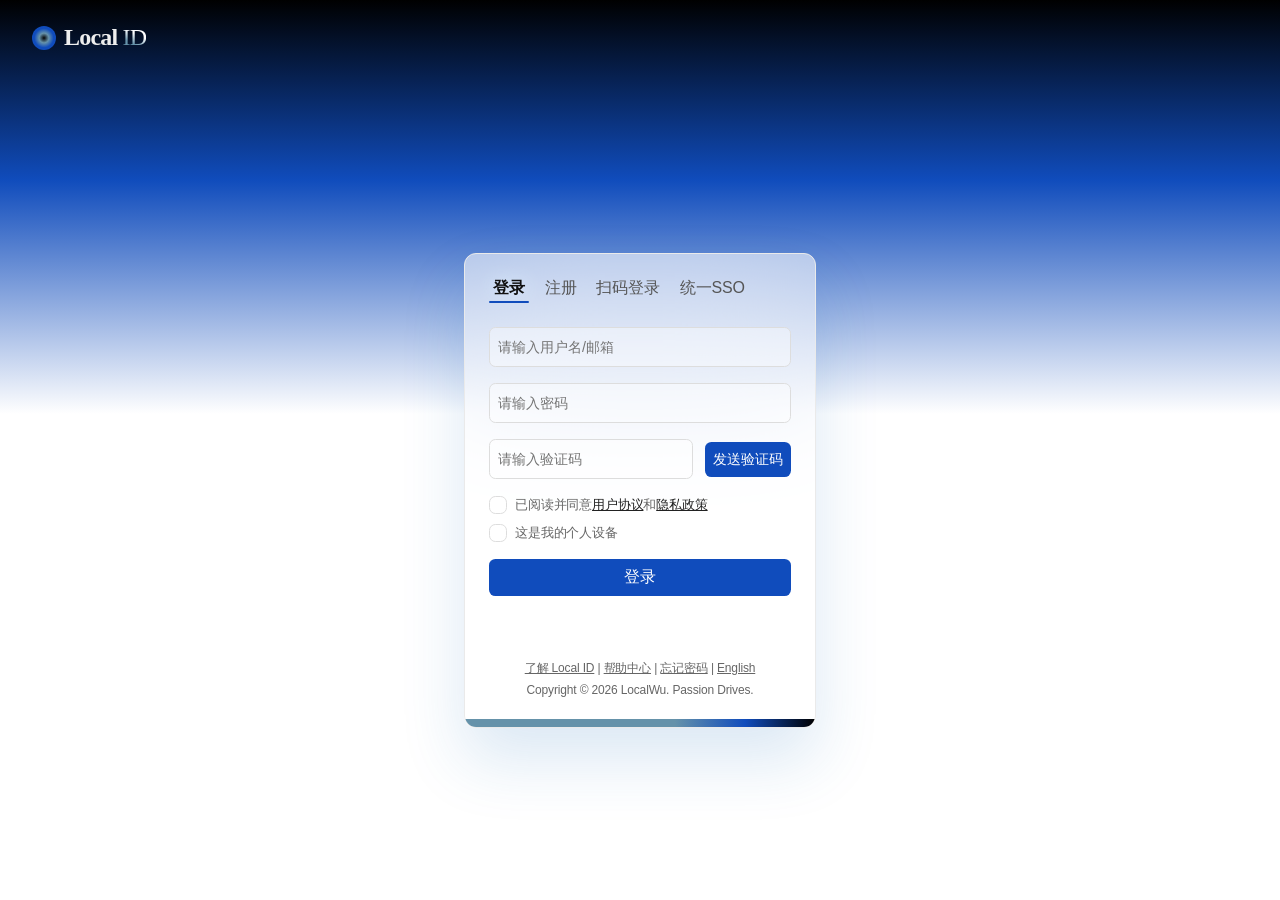
<file: docs/index.html>
<!DOCTYPE html>
<html lang="zh-CN">

<head>
    <meta charset="UTF-8">
    <meta name="viewport" content="width=device-width,minimum-scale=1.0, initial-scale=1.0, maximum-scale=1.0">
    <title>Local ID | Local 账户 | LocalWu</title>
    <link rel="stylesheet" href="page/index/style.css">
</head>

<body>
    <noscript>
        Please enable JavaScript to continue.<br />请开启 JavaScript 支持以继续。
    </noscript>
    <div class="appContainer">
        <div class="logo">
            <div class="icon"></div>
            <p id="systemName">Local <i>ID</i></p>
        </div>

        <!-- 修正类名 -->
        <div class="floatingContainer">
            <div class="panel">
                <!-- 头部: 三个选项卡 —— 登录/注册/扫码，完全重组 -->
                <div class="header">
                    <div class="signs">
                        <span id="tabLogin" class="picker active">登录</span>
                        <span id="tabRegister" class="picker">注册</span>
                        <span id="tabQr" class="picker">扫码登录</span>
                        <span id="tabSSO" class="picker">统一SSO</span>
                    </div>
                    <!-- 移除多余的独立扫码入口，已整合 -->
                </div>

                <!-- 滑动面板区：三个面板左右平滑移动 -->
                <div class="panel-swiper" id="panelSwiper">
                    <div class="panel-track" id="panelTrack">
                        <!-- 登录面板 (索引0) -->
                        <div class="panel-item" id="loginPanel">
                            <form class="form" id="signInForm" onsubmit="return false;">
                                <div class="formGroup">
                                    <input type="text" id="loginUsername" name="username" placeholder="请输入用户名/邮箱"
                                        spellcheck="false">
                                </div>
                                <div class="formGroup">
                                    <input type="password" id="loginPassword" name="password" placeholder="请输入密码">
                                </div>
                                <div class="formGroup authenToken">
                                    <input type="text" id="loginToken" name="authenToken" placeholder="请输入验证码">
                                    <button type="button" id="sendCodeLogin">发送验证码</button>
                                </div>
                                <div class="formGroup checkboxes">
                                    <div class="checkItem">
                                        <input type="checkbox" id="loginTerms" name="terms">
                                        <label for="loginTerms">已阅读并同意<a href="/protocol/agreement">用户协议</a>和<a
                                                href="/protocol/privacy">隐私政策</a></label>
                                    </div>
                                    <div class="checkItem">
                                        <input type="checkbox" id="loginDevice" name="device">
                                        <label for="loginDevice">这是我的个人设备</label>
                                    </div>
                                </div>
                                <button id="submit" type="submit">登录</button>
                            </form>
                        </div>

                        <!-- 注册面板 (索引1) -->
                        <div class="panel-item" id="registerPanel">
                            <form class="form" id="signUpForm" onsubmit="return false;">
                                <div class="formGroup">
                                    <input type="text" id="regUsername" name="username" placeholder="用户名">
                                </div>
                                <div class="formGroup">
                                    <input type="email" id="regEmail" name="email" placeholder="邮箱">
                                </div>
                                <div class="formGroup">
                                    <input type="password" id="regPassword" name="password" placeholder="密码">
                                </div>
                                <div class="formGroup">
                                    <input type="password" id="regConfirm" name="confirmPassword" placeholder="确认密码">
                                </div>
                                <div class="formGroup authenToken">
                                    <input type="text" id="regToken" name="authenToken" placeholder="邮箱验证码">
                                    <button type="button" id="sendCodeReg">发送验证码</button>
                                </div>
                                <div class="formGroup checkboxes">
                                    <div class="checkItem">
                                        <input type="checkbox" id="regTerms" name="terms">
                                        <label for="regTerms">已阅读并同意<a href="/protocol/agreement">用户协议</a>和<a
                                                href="/protocol/privacy">隐私政策</a></label>
                                    </div>
                                    <div class="checkItem">
                                        <input type="checkbox" id="regNews" name="newsletter" checked>
                                        <label for="regNews">接收营销信息/产品更新</label>
                                    </div>
                                </div>
                                <button class="submitBtn" type="submit">注册</button>
                            </form>
                        </div>

                        <!-- 扫码登录面板 (索引2) -->
                        <div class="panel-item qr-panel" id="qrPanel">
                            <div class="form" id="qrForm">
                                <div class="qr-placeholder">
                                    <div class="qr-sim"></div>
                                    <div class="hint">使用 App 扫描二维码</div>
                                    <div class="sub-hint">安全便捷 · 无需输入密码</div>
                                </div>
                                <p style="margin-top: 0rem; font-size:0.85rem; color:#2c3e50;">
                                    <!-- <span>🔒 扫码后请在手机上确认登录</span> -->
                                </p>
                                <a href="#" id="backToLoginLink" style="">← 返回账号登录</a>
                            </div>
                        </div>

                        <!-- 统一SSO面板 (索引3) -->
                        <div class="panel-item sso-panel" id="ssoPanel">
                            <div class="form" id="ssoForm">
                                <div class="sso-placeholder">
                                    <div class="sso-sim"></div>
                                    <div class="hint">使用 App 扫描二维码</div>
                                    <div class="sub-hint">Local ID 统一可信身份认证</div>
                                </div>
                                <p style="margin-top: 0rem; font-size:0.85rem; color:#2c3e50;">
                                    <!-- <span>🔒 扫码后请在手机上确认登录</span> -->
                                </p>
                            </div>
                        </div>
                    </div>
                </div>

                <!-- 错误/提示信息区 -->
                <p class="errorMessage" id="errorMessage"></p>

                <!-- 底部完全保留原始内容 -->
                <div class="footer">
                    <p class="footLinks">
                        <a href="/local-id">了解 Local ID</a> |
                        <a href="/help">帮助中心</a> |
                        <a href="/forget">忘记密码</a> |
                        <a href="/en">English</a>
                    </p>
                    <p id="Copyright">Copyright © 2026 LocalWu. Passion Drives.</p>
                </div>
            </div>
        </div>
    </div>

    <script>
        (function () {
            "use strict";

            // 选项卡元素
            const tabLogin = document.getElementById('tabLogin');
            const tabRegister = document.getElementById('tabRegister');
            const tabQr = document.getElementById('tabQr');
            const tabSSO = document.getElementById('tabSSO');
            const track = document.getElementById('panelTrack');
            const loginPanel = document.getElementById('loginPanel');
            const registerPanel = document.getElementById('registerPanel');
            const qrPanel = document.getElementById('qrPanel');
            const signInForm = document.getElementById('signInForm');
            const signUpForm = document.getElementById('signUpForm');
            const qrForm = document.getElementById('qrForm');
            const ssoForm = document.getElementById('ssoForm');
            const errorMsg = document.getElementById('errorMessage');

            // 所有picker
            const pickers = [tabLogin, tabRegister, tabQr, tabSSO];

            // 返回登录链接 (扫码面板内)
            const backLink = document.getElementById('backToLoginLink');

            // 切换面板函数 (滑动到对应索引)
            function slideTo(index) {
                if (!track) return;
                // 三个面板，索引0→0%，1→-33.333%，2→-66.666%
                const percent = index * 25;
                track.style.transform = `translateX(-${percent}%)`;

                // 更新active样式
                pickers.forEach((p, i) => {
                    if (i === index) {
                        p.classList.add('active');
                    } else {
                        p.classList.remove('active');
                    }
                });

                updatePanelHeightForIndex(index);

                // 清空错误提示 (切换时)
                if (errorMsg) errorMsg.textContent = '';
            }

            // 事件绑定
            if (tabLogin) tabLogin.addEventListener('click', (e) => { e.preventDefault(); slideTo(0); window.location.hash = '#sign-in'; });
            if (tabRegister) tabRegister.addEventListener('click', (e) => { e.preventDefault(); slideTo(1); window.location.hash = '#sign-up'; });
            if (tabQr) tabQr.addEventListener('click', (e) => { e.preventDefault(); slideTo(2); window.location.hash = '#qr-code'; });
            if (tabSSO) tabSSO.addEventListener('click', (e) => { e.preventDefault(); slideTo(3); window.location.hash = '#sso'; });

            if (backLink) {
                backLink.addEventListener('click', (e) => {
                    e.preventDefault();
                    slideTo(0);
                });
            }

            // 确保初始位置正确 (默认登录)
            slideTo(0);

            function updatePanelHeightForIndex(index) {
                // if (!loginPanel) return;
                const form = [signInForm, signUpForm, qrForm, ssoForm][index];

                // 1. 临时禁用过渡，防止闪烁
                // const oldTransition = track.style.transition;
                // track.style.transition = 'none';

                // 2. 将高度设为 auto，让浏览器计算真实内容高度
                form.style.height = 'auto';

                // 3. 读取当前渲染后的高度（触发强制重排）
                const targetHeight = form.offsetHeight;
                console.log('targetHeight:', targetHeight);

                // 4. 恢复过渡，并将高度固定为刚才读取的值
                // track.style.transition = oldTransition;
                track.style.height = targetHeight + 'px';

                // 此时浏览器会从当前 auto 计算出的高度平滑过渡到固定值（尽管值相同，但已经可以触发后续变化）
            }

            // ---------- 模拟验证码发送 (保留原始交互风格) ----------
            function setupCodeButton(btnId, relatedInputId, context) {
                const btn = document.getElementById(btnId);
                if (!btn) return;
                btn.addEventListener('click', function (e) {
                    e.preventDefault();
                    let inputValid = true;
                    let inputEl = null;

                    if (context === 'login') {
                        inputEl = document.getElementById('loginUsername');
                        if (!inputEl.value.trim()) {
                            errorMsg.textContent = '请先填写用户名/邮箱';
                            inputValid = false;
                        }
                    } else if (context === 'register') {
                        inputEl = document.getElementById('regEmail');
                        const email = inputEl.value.trim();
                        if (!email || !email.includes('@')) {
                            errorMsg.textContent = '请输入有效的邮箱地址';
                            inputValid = false;
                        }
                    }

                    if (!inputValid) return;

                    errorMsg.textContent = '✓ 验证码已发送 (模拟)';
                    const originalText = btn.textContent;
                    btn.textContent = '已发送';
                    btn.disabled = true;
                    setTimeout(() => {
                        btn.textContent = originalText;
                        btn.disabled = false;
                    }, 3000);
                });
            }

            setupCodeButton('sendCodeLogin', 'loginUsername', 'login');
            setupCodeButton('sendCodeReg', 'regEmail', 'register');

            // ---------- 表单提交模拟 (保留原始行为，仅演示) ----------
            const loginForm = document.getElementById('signInForm');
            const regForm = document.getElementById('signUpForm');

            if (loginForm) {
                loginForm.addEventListener('submit', (e) => {
                    e.preventDefault();
                    const username = document.getElementById('loginUsername').value.trim();
                    const pwd = document.getElementById('loginPassword').value;
                    const token = document.getElementById('loginToken').value.trim();
                    const terms = document.getElementById('loginTerms').checked;

                    if (!username || !pwd || !token) {
                        errorMsg.textContent = '请完整填写登录信息';
                        return;
                    }
                    if (!terms) {
                        errorMsg.textContent = '请阅读并同意协议';
                        return;
                    }
                    errorMsg.textContent = '✨ 登录中... (演示环境)';
                    setTimeout(() => { errorMsg.textContent = '欢迎使用 Local ID (模拟)'; }, 800);
                });
            }

            if (regForm) {
                regForm.addEventListener('submit', (e) => {
                    e.preventDefault();
                    const username = document.getElementById('regUsername').value.trim();
                    const email = document.getElementById('regEmail').value.trim();
                    const pwd = document.getElementById('regPassword').value;
                    const confirm = document.getElementById('regConfirm').value;
                    const token = document.getElementById('regToken').value.trim();
                    const terms = document.getElementById('regTerms').checked;

                    if (!username || !email || !pwd || !confirm || !token) {
                        errorMsg.textContent = '所有字段均为必填';
                        return;
                    }
                    if (pwd !== confirm) {
                        errorMsg.textContent = '两次密码不一致';
                        return;
                    }
                    if (!terms) {
                        errorMsg.textContent = '必须同意用户协议';
                        return;
                    }
                    errorMsg.textContent = '📧 注册请求已提交 (模拟)';
                    setTimeout(() => { errorMsg.textContent = '注册成功！请登录'; slideTo(0); }, 1200);
                });
            }

            // 额外小优化：点击扫码面板内“返回登录”已处理，并避免与tab冲突

            function setFaviconFromStyle() {
                const canvas = document.createElement('canvas');
                canvas.width = 64;
                canvas.height = 64;
                const ctx = canvas.getContext('2d');

                // 模拟 CSS radial-gradient: circle at 30% 30%
                const gradient = ctx.createRadialGradient(32, 32, 0, 32, 32, 48);
                gradient.addColorStop(0, '#040404');
                gradient.addColorStop(0.3, '#6592AA');
                gradient.addColorStop(0.6, '#104CBC');
                gradient.addColorStop(1, '#104CBC');

                ctx.fillStyle = gradient;
                ctx.beginPath();
                ctx.arc(32, 32, 32, 0, 2 * Math.PI);
                ctx.fill();

                // 设置 favicon
                const link = document.querySelector("link[rel*='icon']") || document.createElement('link');
                link.type = 'image/x-icon';
                link.rel = 'shortcut icon';
                link.href = canvas.toDataURL('image/png');
                document.head.appendChild(link);
            }

            // 页面加载后执行
            window.addEventListener('load', setFaviconFromStyle);
        })();
    </script>
    <script src="page/index/script.js"></script>
</body>

</html>
</file>
<file: docs/page/index/style.css>
/* ===== 完全保留原始样式体系，仅新增滑动结构 & 重组组件 ===== */
    * {
        -o-user-drag: none;
        -webkit-user-drag: none;
        -webkit-user-select: none;
        user-select: none;
        font-family: inherit;
        box-sizing: border-box;
        padding: 0;
        margin: 0;
        -webkit-tap-highlight-color: transparent;
    }

    html {
        font-size: 16px;
    }

    body {
        margin: 0;
        padding: 0;
        height: 100%;
        display: flex;
        justify-content: flex-start;
        align-items: flex-start;
        flex-direction: column;
        box-sizing: border-box;
        font-family: Inter, 'Noto Sans', 'Source Han Sans', 'Noto Sans CN', 'Source Han Sans CN', Arial, sans-serif;
        letter-spacing: -.01em;
        -o-user-drag: none;
        -webkit-user-drag: none;
        -webkit-user-select: none;
        user-select: none;
        align-content: center;
        flex-wrap: wrap;
        /* transition: 0.168s ease; */
    }

    input,
    button {
        -o-appearance: none;
        -webkit-appearance: none;
        appearance: none;
        outline: none;
        border: none;
    }

    button {
        width: 100%;
        padding: .75rem;
        background: #104CBC;
        color: #ffffff;
        border: none;
        border-radius: .3rem;
        cursor: pointer;
        font-size: 1rem;
    }

    button:hover {
        background: #0A337A;
    }

    .appContainer {
        height: 100vh;
        width: 100vw;
        overflow: hidden;
        background: -webkit-linear-gradient(top, #000000 0%, #104CBC 20%, #ffffff 46%);
        background: linear-gradient(180deg, #000000 0%, #104CBC 20%, #ffffff 46%);
        background-size: contain;
        background-position: 50% 50%;
        background-repeat: no-repeat;
        display: flex;
        flex-direction: column;
        flex-wrap: nowrap;
        align-content: center;
        align-items: center;
        justify-content: center;
    }

    /* 修正原始类名错误 .floatingContainer → floatingContainer */
    .floatingContainer {
        height: 100%;
        width: 100%;
        position: fixed;
        left: 50%;
        top: 50%;
        transform: translate(-50%, -50%);
        display: flex;
        align-items: center;
        justify-content: center;
        padding-top: 5rem;
        pointer-events: none;
        /* 让点击穿透到panel，但panel本身可点 */
    }

    .logo {
        position: absolute;
        top: 1.5rem;
        left: 2rem;
        display: flex;
        flex-direction: row;
        align-items: center;
        justify-content: flex-start;
        align-items: center;
        gap: .5rem;
    }

    .logo .icon {
        height: 1.5rem;
        width: 1.5rem;
        border-radius: 100%;
        background: #ffffff;
        background: radial-gradient(1rem, #040404 0%, #6592AA 30%, #104CBC 60%);
        /* background: radial-gradient(circle at 30% 30%, #fff, #6592AA, #104CBC); */
    }

    #systemName {
        font-family: IBM Plex Sans;
        font-size: 1.5rem;
        font-weight: 600;
        color: #eee;
        letter-spacing: -.05rem;
        text-align: left;
    }

    #systemName i {
        font-style: normal;
        text-decoration: none;
        font-weight: 375;
        color: transparent;
        background-image: linear-gradient(25deg, #6592AA 30%, #fff 60%);
        -webkit-background-clip: text;
        background-clip: text;
    }

    /* 卡片 —— 完全沿用原有设计，只做内部重组 */
    .panel {
        position: relative;
        background-color: #ffffff88;
        -webkit-backdrop-filter: blur(4rem);
        backdrop-filter: blur(4rem);
        box-shadow: 0 2rem 4rem 0 rgba(34, 110, 189, .16);
        padding: 1.25rem 0 1.5rem 0;
        border: .1rem solid #eaeaea;
        border-radius: .75rem;
        overflow: hidden;
        width: 22rem;
        text-align: center;
        transition: height 168ms ease;
        pointer-events: auto;
    }

    .panel::before {
        background: linear-gradient(90deg, #6592AA 60%, #104CBC 80%, #000000 100%);
        border-radius: 0 0 .75rem .75rem;
        bottom: 0;
        content: "";
        height: .5rem;
        left: 0;
        opacity: 1;
        position: absolute;
        right: 0;
        transition: opacity .2s ease;
        width: 100%;
    }

    /* 头部重组：三个选项卡并排 (登录 / 注册 / 扫码) */
    .header {
        padding: 0 1.5rem;
        margin-bottom: 1.5rem;
        display: flex;
        justify-content: space-between;
        align-items: center;
        flex-direction: row;
        flex-wrap: nowrap;
    }

    .header .signs {
        display: flex;
        gap: .75rem;
    }

    .header .picker {
        padding: .25rem;
        font-weight: 400;
        color: #555;
        cursor: pointer;
    }

    .header .picker:hover {
        color: #444;
        font-weight: 500;
    }

    .header .picker.active {
        position: relative;
        color: #111;
        font-weight: 600;
        text-shadow: 0 0 1rem #def;
        cursor: unset;
    }

    .header .picker.active::after {
        content: '';
        position: absolute;
        bottom: 0;
        left: 0;
        width: 100%;
        height: .1rem;
        background: #104CBC;
        border-radius: 1rem;
    }

    /* 扫码登录入口融合为第三个picker，保持统一风格 */
    .header .signs .picker:last-child {
        /* 无额外特殊 */
    }

    /* ----- 滑动面板容器 (新增，实现平滑左右移动) ----- */
    .panel-swiper {
        /* height: 300px; */
        overflow: hidden;
        width: 100%;
        -o-mask: linear-gradient(to right, transparent 0%, black 6%, black 94%, transparent 100%);
        -webkit-mask: linear-gradient(to right, transparent 0%, black 6%, black 94%, transparent 100%);
        mask: linear-gradient(to right, transparent 0%, black 6%, black 94%, transparent 100%);
    }

    .panel-track {
        /* height: 300px; */
        transition: height 168ms cubic-bezier(0.2, 0.9, 0.4, 1), transform 345ms cubic-bezier(0.2, 0.9, 0.4, 1);
        display: flex;
        width: 400%;
        will-change: transform;
        -o-mask: linear-gradient(to top, transparent 0%, black 5%, black 100%);
        -webkit-mask: linear-gradient(to top, transparent 0%, black 5%, black 100%);
        mask: linear-gradient(to top, transparent 0%, black 5%, black 100%);
    }

    .panel-track>* {
        will-change: transform;
    }

    .panel-item .form::after {
        content: '';
        display: block;
        width: 100%;
        height: 1.5rem;
    }

    .panel-item {
        width: 25%;
        padding: 0 1.5rem;
        /* 微调避免溢出 */
    }

    /* 表单样式 —— 100% 保持原有 */
    .formGroup {
        margin-bottom: 1rem;
        text-align: left;
    }

    .formGroup label {
        display: block;
        margin-bottom: .3rem;
        font-size: .9rem;
    }

    .formGroup input {
        background: #ffffff66;
        width: 100%;
        height: 2.5rem;
        padding: .5rem;
        box-sizing: border-box;
        border: .1rem solid #ddd;
        border-radius: .4rem;
        font-size: .9rem;
    }

    .authenToken {
        display: flex;
        flex-direction: row;
        flex-wrap: nowrap;
        align-content: center;
        justify-content: center;
        align-items: center;
    }

    .authenToken button {
        margin-left: .75rem;
        max-width: fit-content;
        max-height: 2.5rem;
        padding: .5rem;
        background-color: #104CBC;
        color: #ffffff;
        border: none;
        border-radius: .4rem;
        cursor: pointer;
        font-size: .9rem;
    }

    .authenToken button:hover {
        background-color: #0A337A;
    }

    .checkboxes {
        display: flex;
        flex-direction: column;
        flex-wrap: nowrap;
        align-content: flex-start;
        justify-content: center;
        align-items: flex-start;
        gap: .5rem;
    }

    .checkboxes .checkItem {
        display: flex;
        flex-direction: row;
        flex-wrap: nowrap;
        align-content: center;
        justify-content: flex-start;
        align-items: center;
        cursor: pointer;
    }

    .checkboxes .checkItem>* {
        cursor: pointer;
    }

    .checkboxes input {
        margin-right: .5rem;
        height: 1rem;
        width: 1rem;
        line-height: 1.25rem;
    }

    .checkboxes label {
        font-size: .8rem;
        line-height: 1.25rem;
        margin: 0;
        color: #666666;
    }

    .checkboxes label a {
        color: #222;
        text-decoration: underline;
    }

    #submit,
    .submitBtn {
        padding: .5rem;
        color: #ffffff;
        border: none;
        border-radius: .4rem;
        cursor: pointer;
        background: #104CBC;
    }

    #submit:hover,
    .submitBtn:hover {
        background: #0A337A;
    }

    .errorMessage {
        margin-bottom: 1.5rem;
        height: 1rem;
        line-height: 1rem;
        color: #c90606;
        font-size: .75rem;
        text-align: center;
    }

    .footer {
        padding: 0 1.5rem;
        font-size: .75rem;
        color: #666666;
    }

    .footer p {
        margin: .375rem 0;
    }

    .footLinks a {
        color: inherit;
    }

    /* 扫码面板特有内容 (保留原始视觉) */
    .qr-placeholder {
        /* background: rgba(255, 255, 255, 0.3); */
        border-radius: .75rem;
        padding: 1.2rem 0.8rem;
        margin-bottom: 0.8rem;
        /* border: .05rem solid #ddd; */
    }

    .qr-sim {
        width: 140px;
        height: 140px;
        margin: 0 auto 0.8rem;
        background: repeating-linear-gradient(45deg, #222 0px, #222 8px, #555 8px, #555 16px);
        border-radius: .5rem;
        border: 2px solid white;
    }

    .qr-panel .hint {
        font-size: 0.9rem;
        color: #1e1e2e;
        font-weight: 450;
    }

    .qr-panel .sub-hint {
        font-size: 0.75rem;
        color: #3a3a4a;
        margin-top: 0.3rem;
    }

    #qrForm {
        display: flex;
        flex-direction: column;
        align-items: center;
    }

    /* 扫码面板特有内容 (保留原始视觉) */
    .sso-placeholder {
        /* background: rgba(255, 255, 255, 0.3); */
        border-radius: .75rem;
        padding: 1.2rem 0.8rem;
        margin-bottom: 0.8rem;
        /* border: .05rem solid #ddd; */
    }

    .sso-sim {
        width: 140px;
        height: 140px;
        margin: 0 auto 0.8rem;
        background: repeating-linear-gradient(135deg, #222 0px, #222 8px, #555 8px, #555 16px);
        border-radius: .5rem;
        border: 2px solid white;
    }

    .sso-panel .hint {
        font-size: 0.9rem;
        color: #1e1e2e;
        font-weight: 450;
    }

    .sso-panel .sub-hint {
        font-size: 0.75rem;
        color: #3a3a4a;
        margin-top: 0.3rem;
    }

    #ssoForm {
        display: flex;
        flex-direction: column;
        align-items: center;
    }

    #backToLoginLink {
        text-decoration: none;
        padding: .5rem 1rem;
        border: #104CBC 1px solid;
        border-radius: 100rem;
        color: #104CBC;
        text-decoration: underline;
        font-size: 0.8rem;
    }


    @media all and (max-width: 30rem) {
        html {
            font-size: 15px;
        }

        .logo {
            top: 3.5rem;
        }
    }

    @media all and (max-width: 24rem) {
        html {
            font-size: 14px;
        }

        .logo {
            top: 4rem;
        }
    }
</file>
